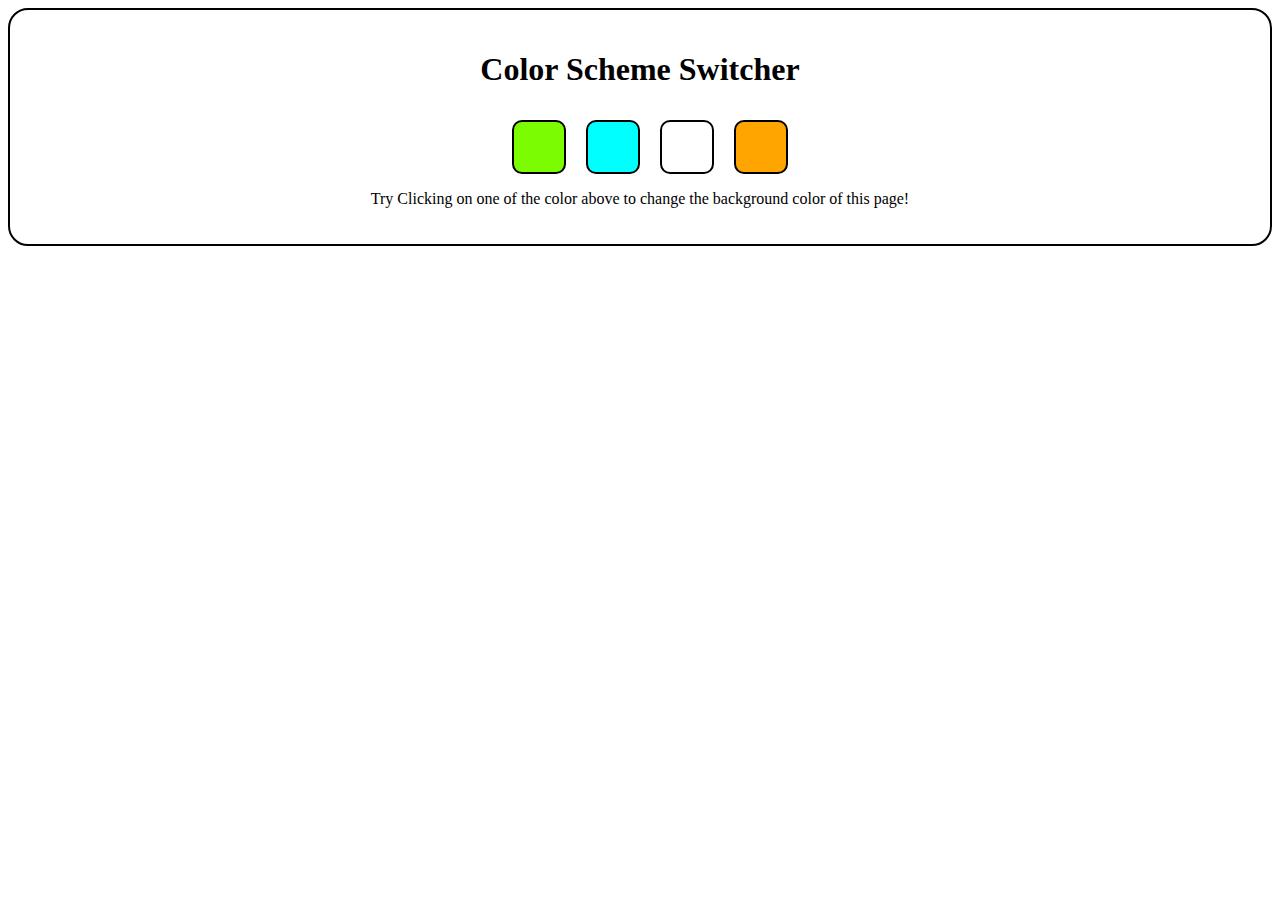
<file: 02_ChangingBackground/index.html>
<!DOCTYPE html>
<html lang="en">
<head>
    <meta charset="UTF-8">
    <meta name="viewport" content="width=device-width, initial-scale=1.0">
    <link rel="stylesheet" href="index.css">
    <title>Background Change | JavaScript</title>
</head>
<body>
    <div class="main">
        <h1 class="heading">Color Scheme Switcher</h1>
        <div class="box-div">
            <span class="box" id="lawngreen"></span>
            <span class="box" id="aqua"></span>
            <span class="box" id="white"></span>
            <span class="box" id="orange"></span>
        </div>
        <p>Try Clicking on one of the color above to change the background color of this page!</p>
    </div>
    <script src="index.js"></script>
    
</body>
</html>
</file>
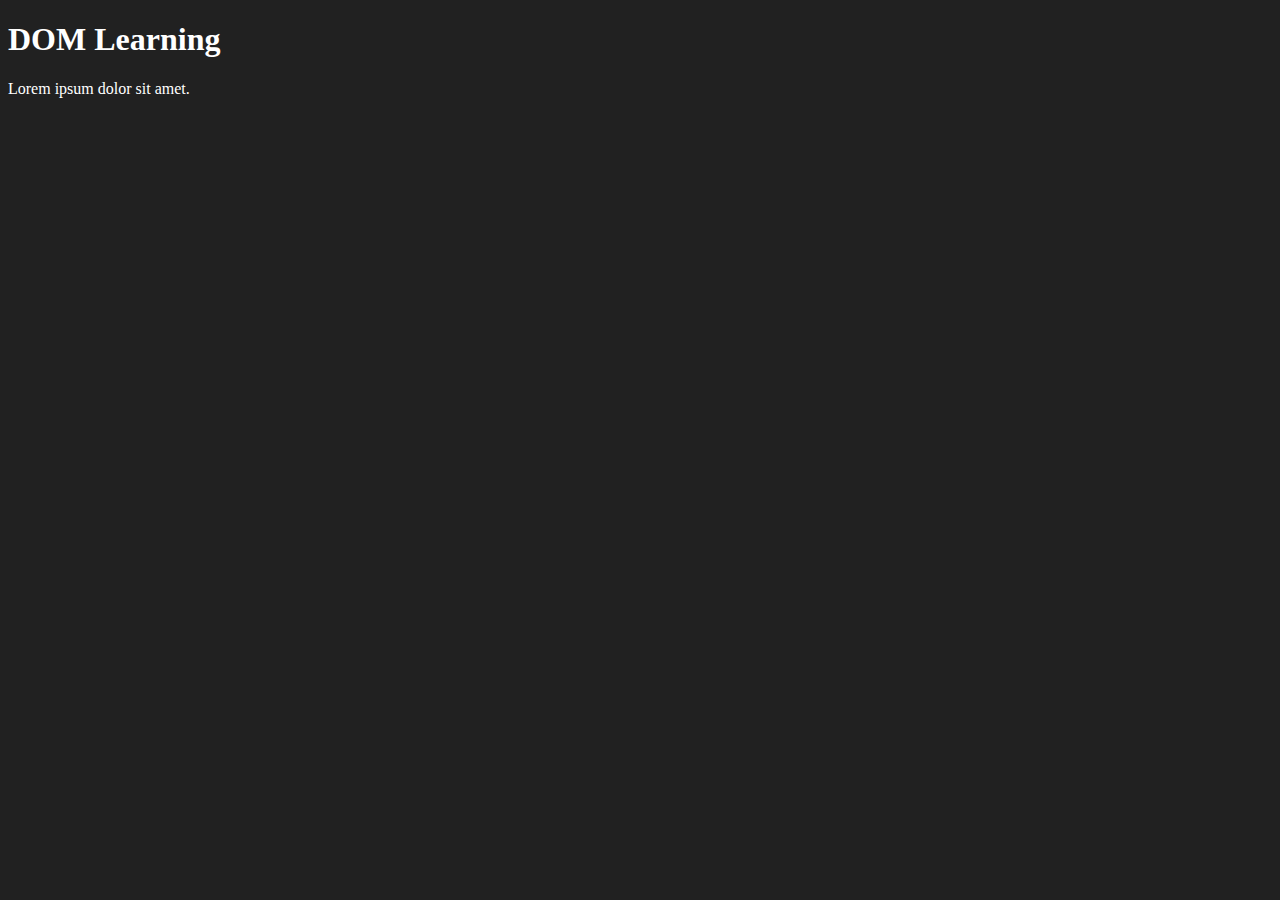
<file: 01_DOM/one.html>
<!DOCTYPE html>
<html lang="en">
<head>
    <meta charset="UTF-8">
    <meta name="viewport" content="width=device-width, initial-scale=1.0">
    <link rel="stylesheet" href="one.css">
    <title>DOM Learning</title>
</head>
<body>
    <div class="bg-black">
        <h1 id="title" class="heading">DOM Learning</h1>
        <p>Lorem ipsum dolor sit amet.</p>
    </div>
</body>
</html>
</file>
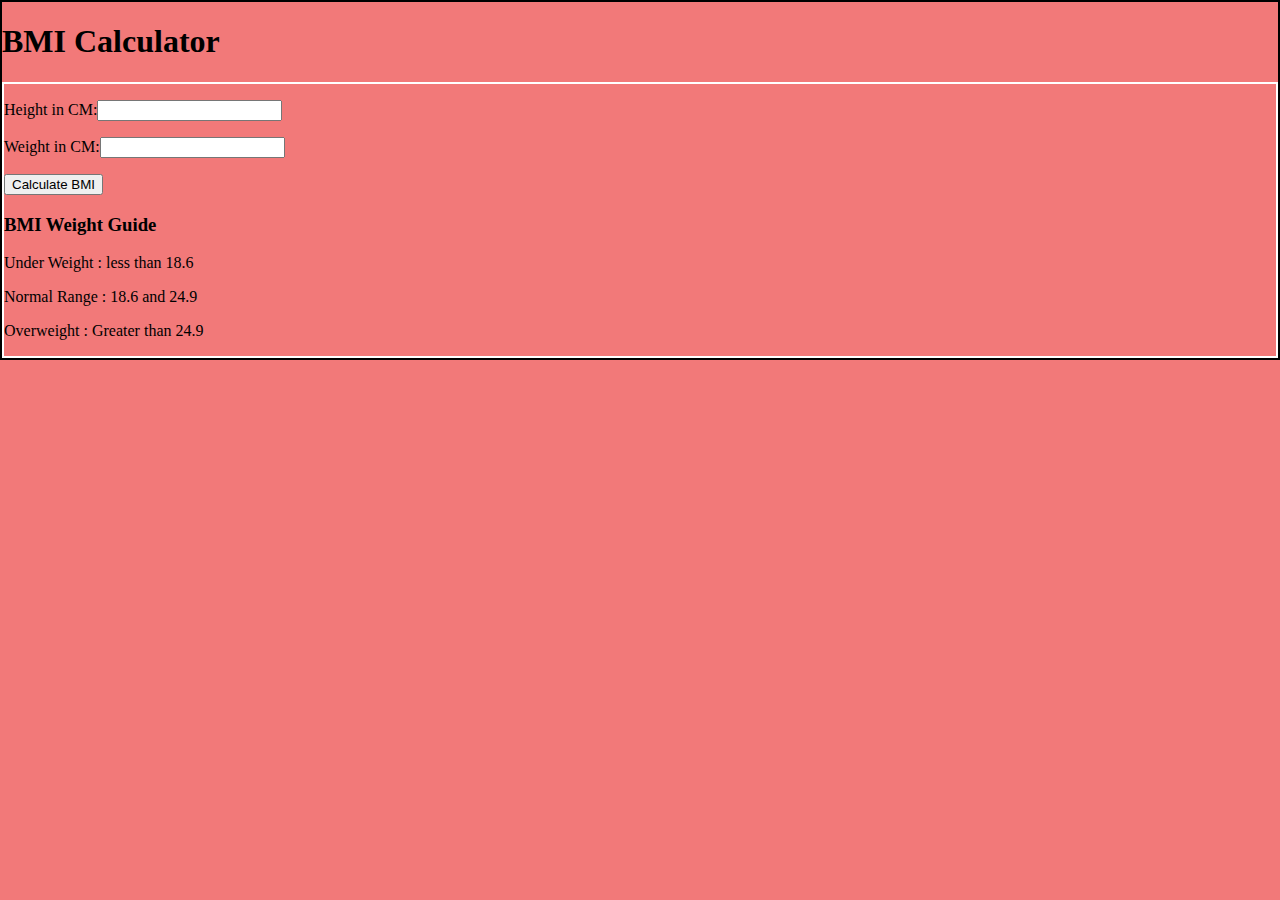
<file: 03_BMI_Calculator/bmi.html>
<!DOCTYPE html>
<html lang="en">
<head>
    <meta charset="UTF-8">
    <meta name="viewport" content="width=device-width, initial-scale=1.0">
    <link rel="stylesheet" href="bmi.css">
    
    <title>BMI Calculator | JavaScript</title>
</head>
<body>
    <div class="container">
        <h1 class="heading">BMI Calculator</h1>
        <form>
            <p><label>Height in CM:</label><input type="text" id="height"></p>
            <p><label>Weight in CM:</label><input type="text" id="weight"></p>
            <button>Calculate BMI</button>
            <div id="result"></div>
            <div class="weight-guide">
                <h3>BMI Weight Guide</h3>
                <p>Under Weight : less than 18.6</p>
                <p>Normal Range : 18.6 and 24.9</p>
                <p>Overweight : Greater than 24.9</p>
            </div>
        </form>
        
    </div>
    
    
</body>
    <script src="bmi.js"></script>
    
</html>
</file>
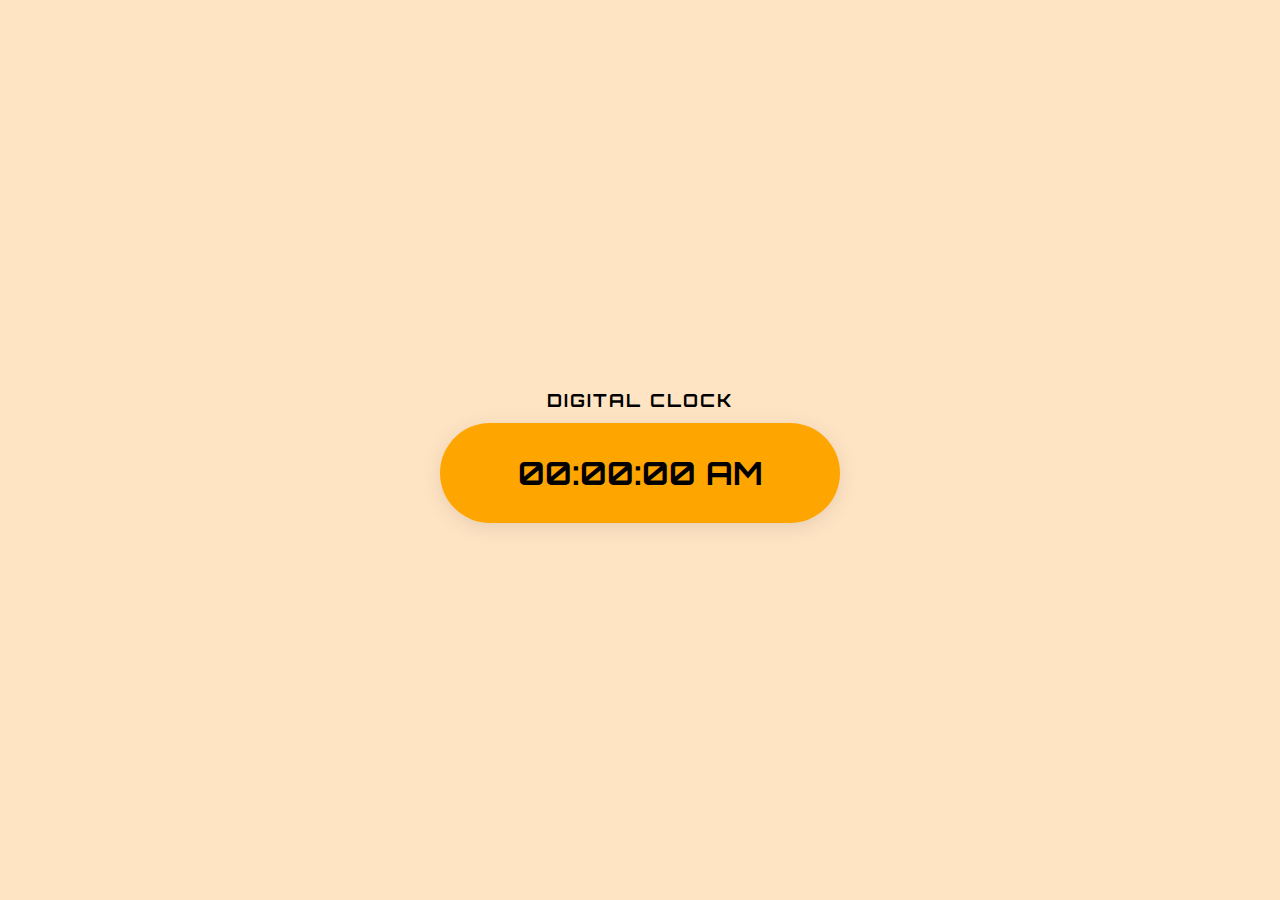
<file: 04_Clock/Clock.html>
<!DOCTYPE html>
<html lang="en">
<head>
    <meta charset="UTF-8">
    <meta name="viewport" content="width=device-width, initial-scale=1.0">
    <link rel="stylesheet" href="clock.css">
    <link href="https://fonts.googleapis.com/css2?family=Orbitron&display=swap" rel="stylesheet">

    <title>Clock</title>
</head>
<body>
    <div class="container">
        <h1 class="clock-title">Digital Clock</h1>
        <div class="clock" id="clock"><span id="clock-text">00:00:00 AM</span></div>
    </div>
</body>
    <script src="clock.js"></script>
</html>
</file>
<file: 02_ChangingBackground/index.css>
body{
    background-color: white;
    color: #fff;
}
.main{
    text-align: center;
    border:2px solid black;
    padding:20px;
    border-radius: 20px;
}
.main p{
    color: black;
}
.heading{
    /* background-color: red; */
    text-align: center;
    /* border:2px solid yellow; */
    border-radius: 25px;
    color:black;
}
.box-div{
    display:flex;
    /* justify-content: space-around; */
    justify-content: center;
    align-items: center;
    
    /* padding:"10px"; */
    border-radius: 25px;
    border-width: 2px;
    /* border:2px solid yellow; */
    /* background-color:black; */
}
.box{
    display:inline-block;
    width: 50px;
    height: 50px;
    border-radius: 10px;
    background-color: red;
    margin-top: 10px;
    margin-left: 20px;
    border: 2px solid black;
    cursor: pointer;
}
#lawngreen{
    background-color:lawngreen;
}
#aqua{
    background-color: aqua;
}
#white{
    background-color: #fff;
}
#orange{
    background-color: orange;
}
</file>
<file: 01_DOM/one.css>
body{
    background-color: #212121;
}
.bg-black{
    background-color: #212121;
    color: #fff;
}
</file>
<file: 03_BMI_Calculator/bmi.css>
body{
    margin:0px;
    padding: 0px;
    background-color: #f27979;
    color:black;
}
.container{
    justify-content: center;
    align-items: center;
    border: 2px solid black;
}
form{
    border:2px solid white;
}
</file>
<file: 04_Clock/clock.css>
body{
    margin:0px;
    padding:0px;
    background-color: bisque;
    height: 100vh;
}
.container{
    display: flex;
    flex-direction: column;
    /* border:2px solid red; */
    justify-content: center;
    align-items: center;
    height: 100vh;
}
.clock-title{
    font-family: 'Orbitron', sans-serif;
    font: weight 200px;
    /* font-size: 1rem; */
    text-transform: uppercase;
    color:black;
    letter-spacing: 2px;
    font-size: 18px;
}
#clock{
    /* border:2px solid yellow; */
    display: inline-flex;
    background-color:orange;
    height: 100px;
    width:25%;
    border-radius: 50px;
    align-items: center;
    justify-content: center;
    width: min(80%, 400px);
    box-shadow: 0 4px 20px rgba(0, 0, 0, 0.1);
}
#clock span{
    color:rgb(0, 0, 0);
    font-family: 'Orbitron', sans-serif;
    font-size: 2em;
    font-weight: bolder;
    /* width: min(80%, 400px); */
}
</file>
